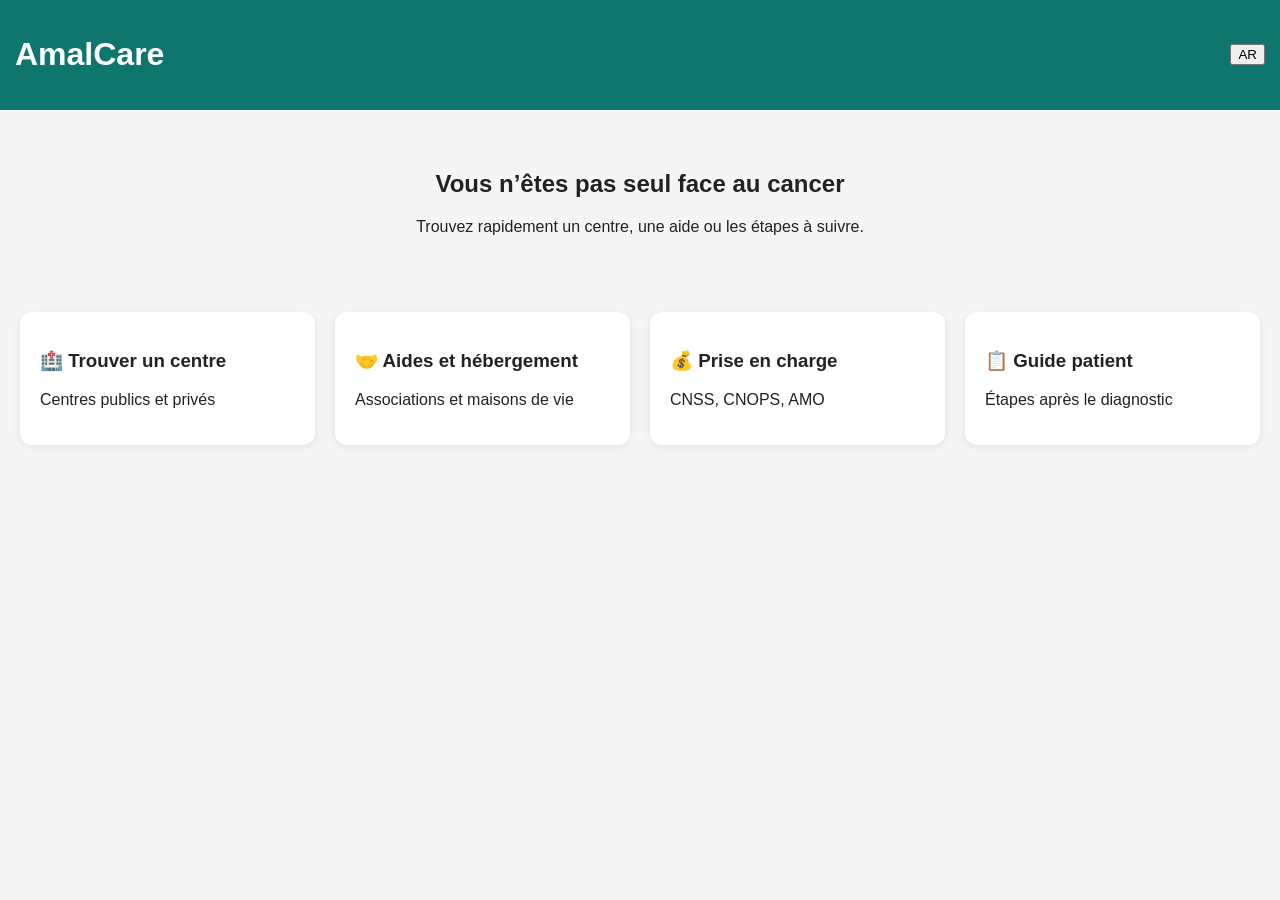
<file: index.html>
<!DOCTYPE html>
<html lang="fr">
<head>
<meta charset="UTF-8">
<meta name="viewport" content="width=device-width, initial-scale=1.0">
<title>AmalCare</title>
<link rel="stylesheet" href="css/style.css">
</head>
<body>

<header class="header">
<h1>AmalCare</h1>
<button id="lang-toggle">AR</button>
</header>

<section class="hero">
<h2 id="hero-title">Vous n’êtes pas seul face au cancer</h2>
<p id="hero-text">Trouvez rapidement un centre, une aide ou les étapes à suivre.</p>
</section>

<section class="main-actions">

<a href="centres.html" class="action-card">
<div>
<h3>🏥 Trouver un centre</h3>
<p>Centres publics et privés</p>
</div>
</a>

<a href="associations.html" class="action-card">
<div>
<h3>🤝 Aides et hébergement</h3>
<p>Associations et maisons de vie</p>
</div>
</a>

<a href="assurances.html" class="action-card">
<div>
<h3>💰 Prise en charge</h3>
<p>CNSS, CNOPS, AMO</p>
</div>
</a>

<a href="guide-patient.html" class="action-card">
<div>
<h3>📋 Guide patient</h3>
<p>Étapes après le diagnostic</p>
</div>
</a>

</section>

<script src="js/translations.js"></script>
<script src="js/app.js"></script>
</body>
</html>
</file>
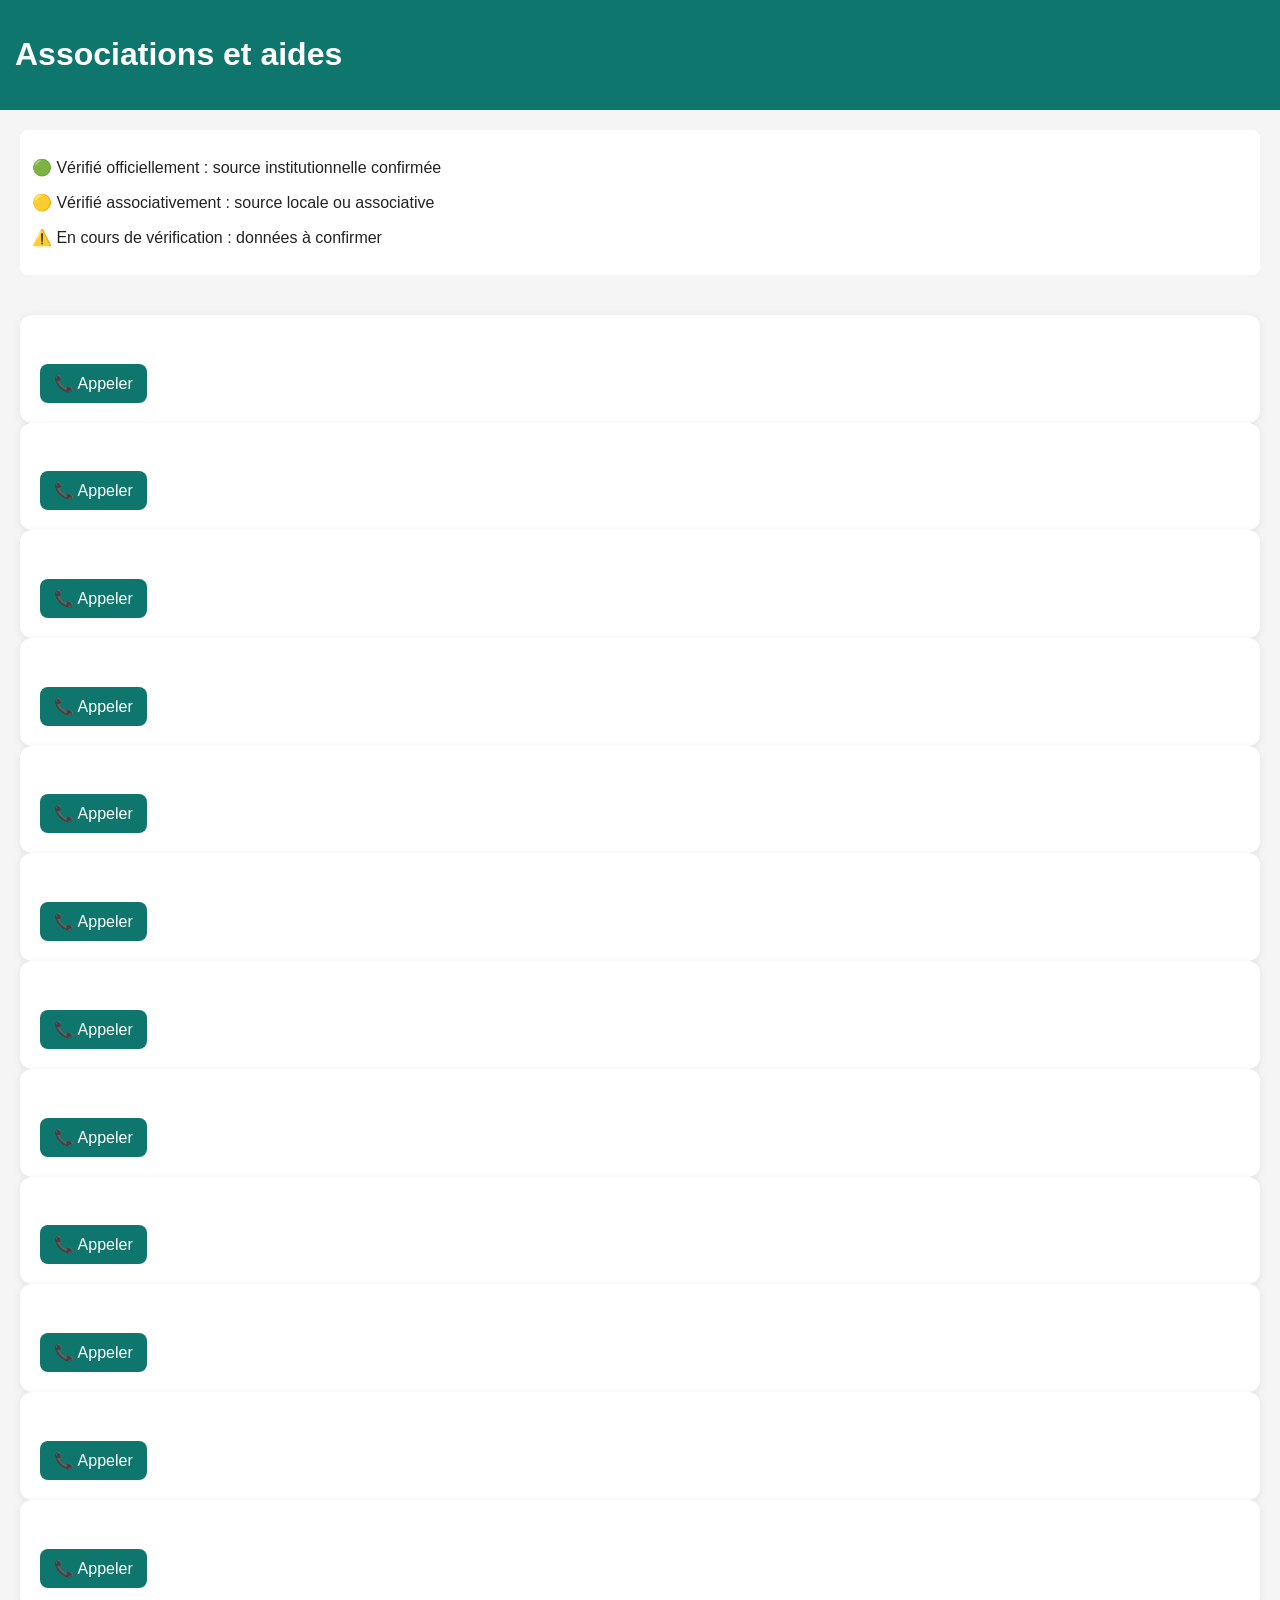
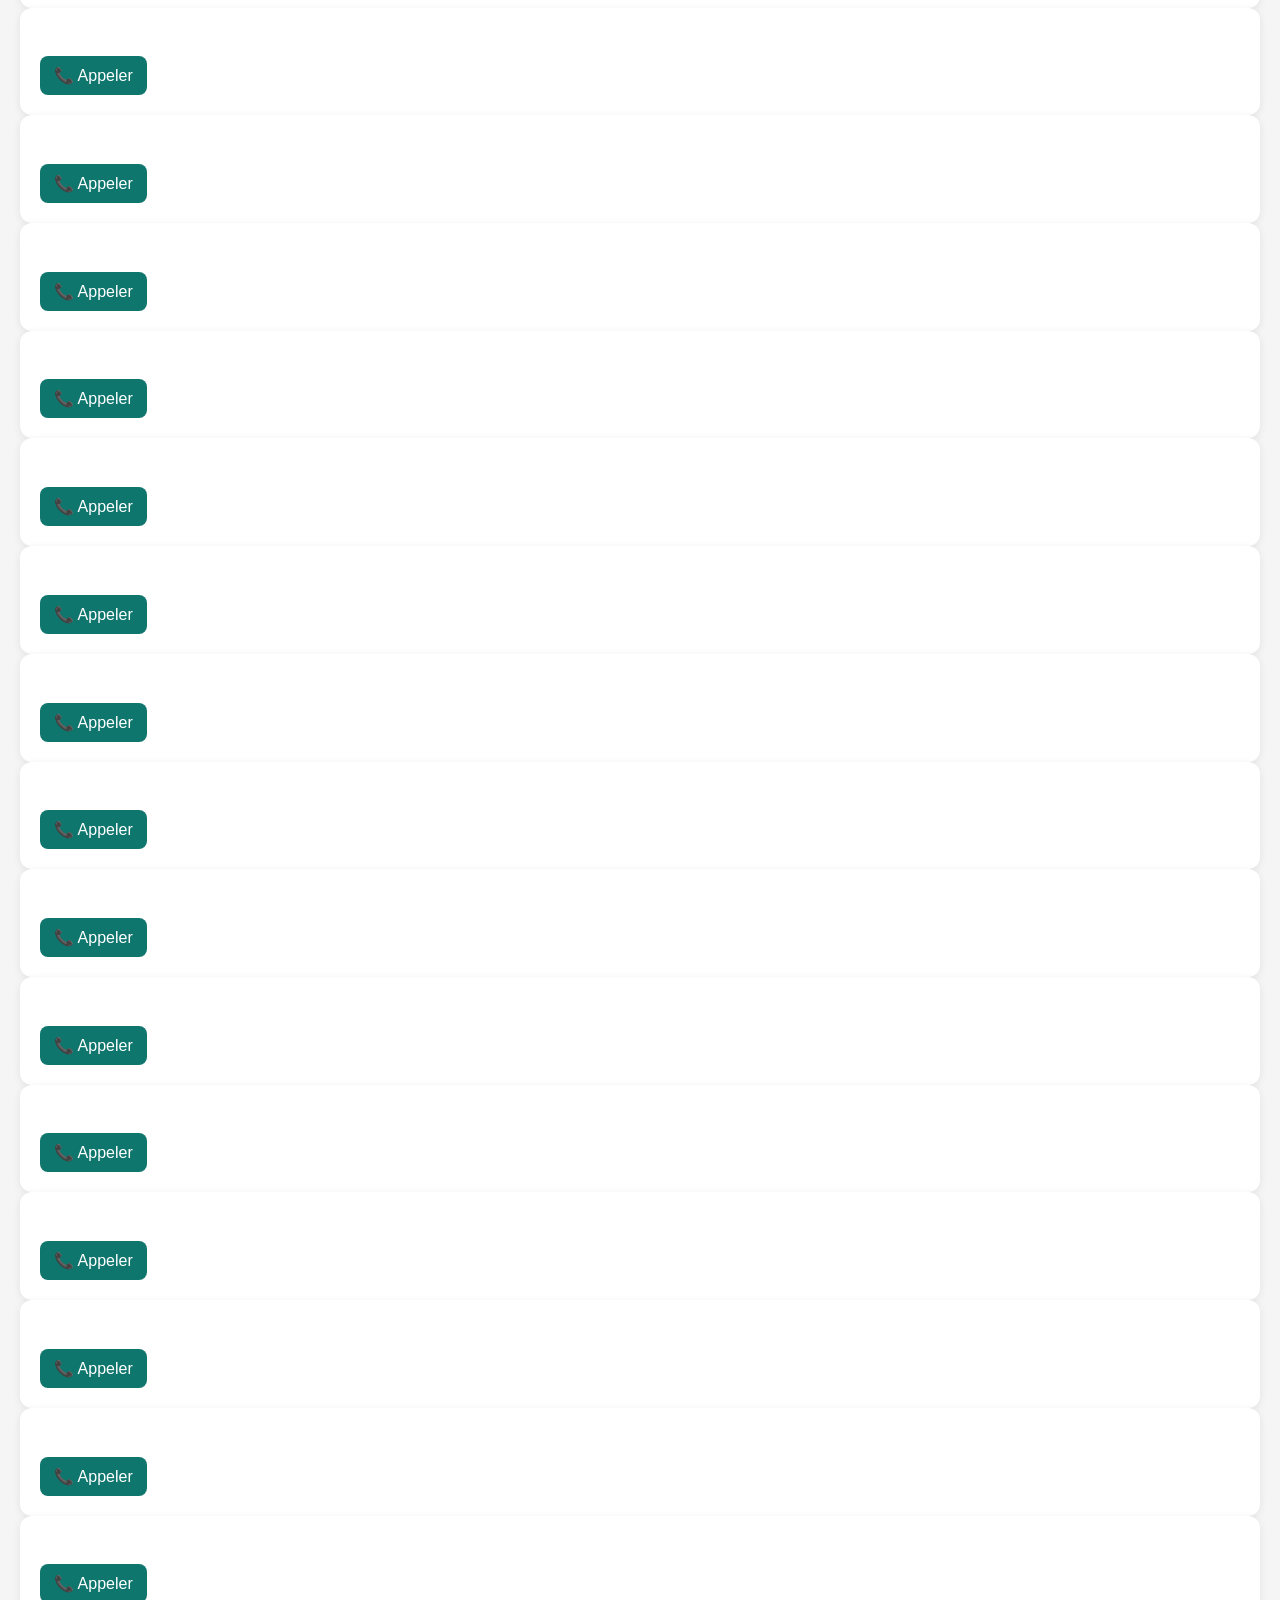
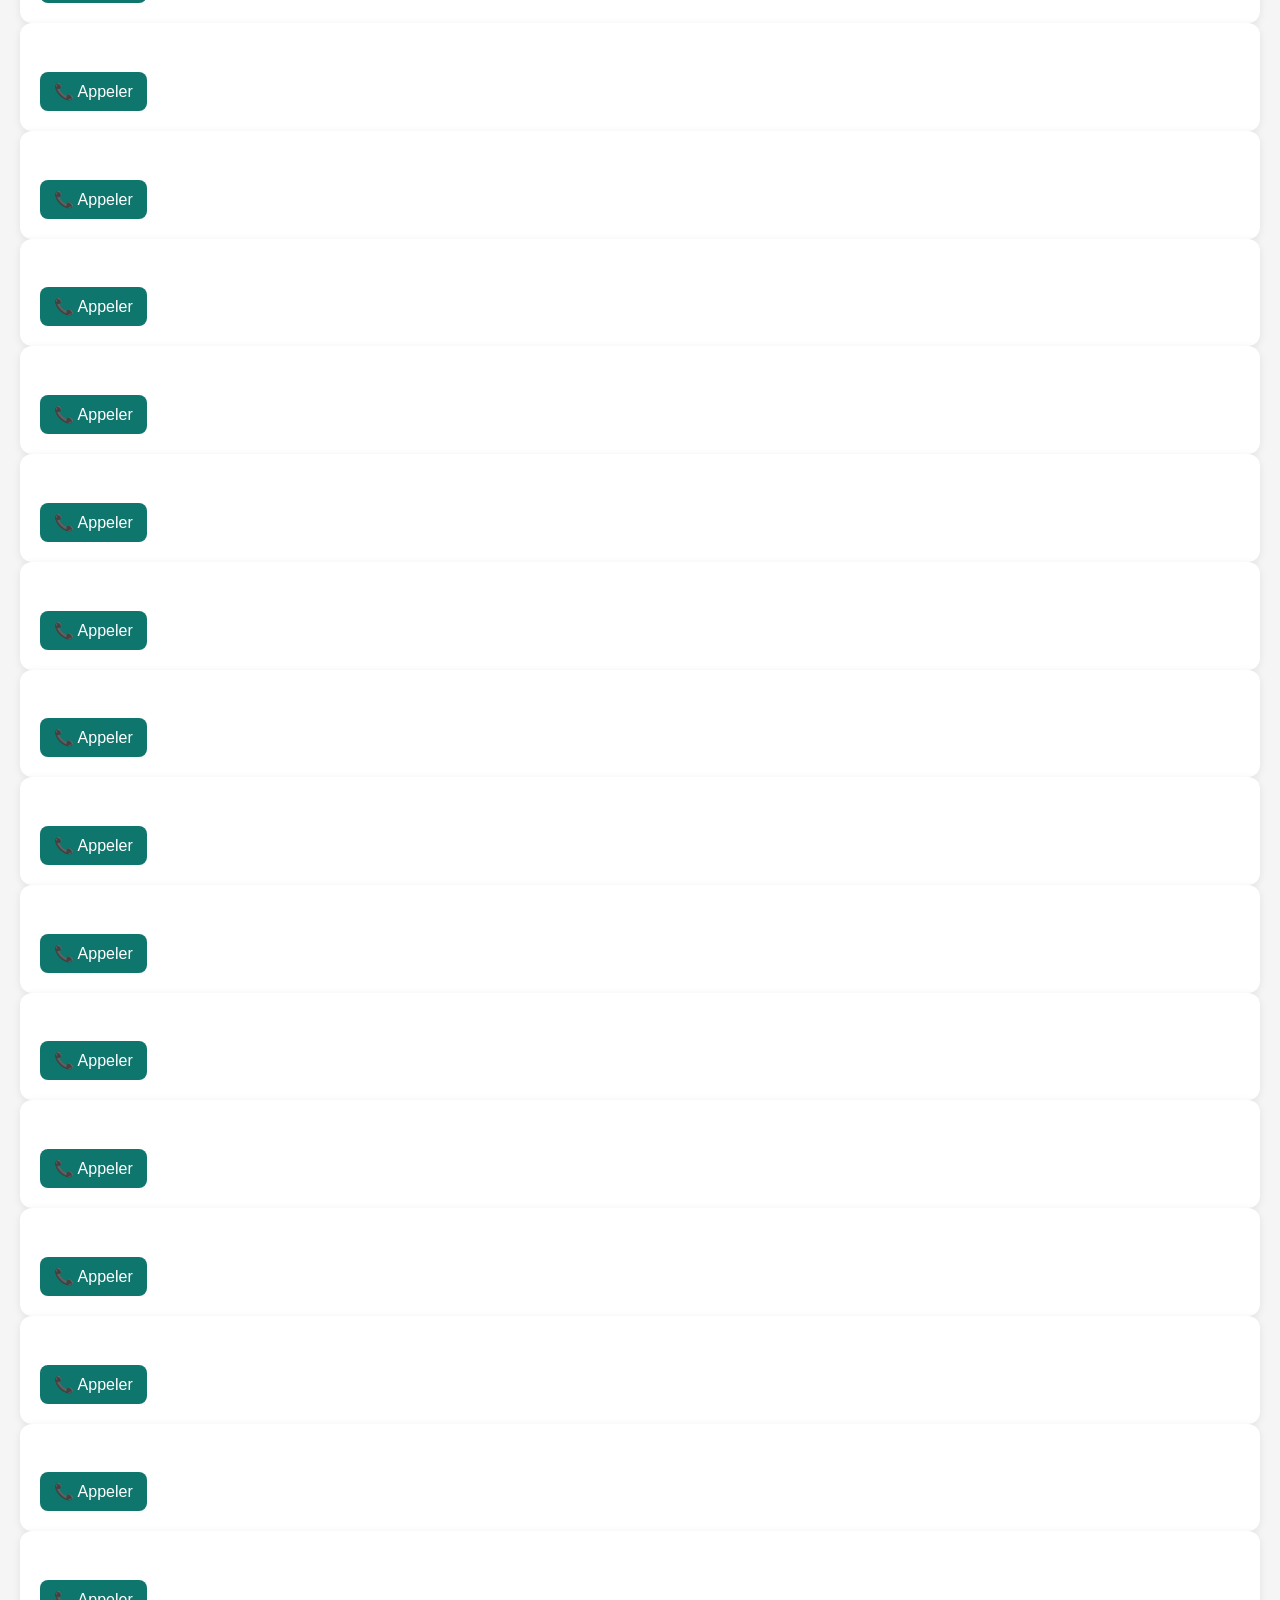
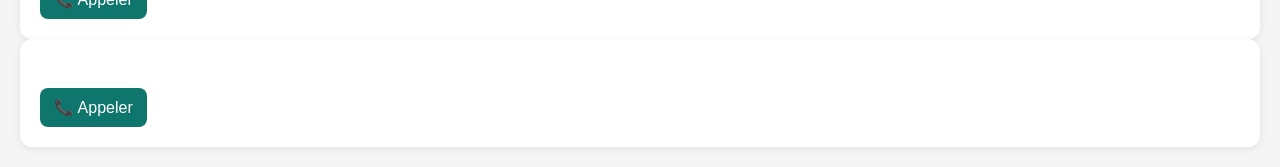
<file: associations.html>
<!DOCTYPE html>
<html lang="fr">
<head>
<meta charset="UTF-8">
<meta name="viewport" content="width=device-width, initial-scale=1.0">
<title>Associations</title>
<link rel="stylesheet" href="css/style.css">
</head>
<body>

<header class="header">
<h1>Associations et aides</h1>
</header>

<div class="tooltip-box">
<p>🟢 Vérifié officiellement : source institutionnelle confirmée</p>
<p>🟡 Vérifié associativement : source locale ou associative</p>
<p>⚠️ En cours de vérification : données à confirmer</p>
</div>

<div class="container">
<div id="associations-container"></div>
</div>

<script src="js/associations.js"></script>
</body>
</html>
</file>
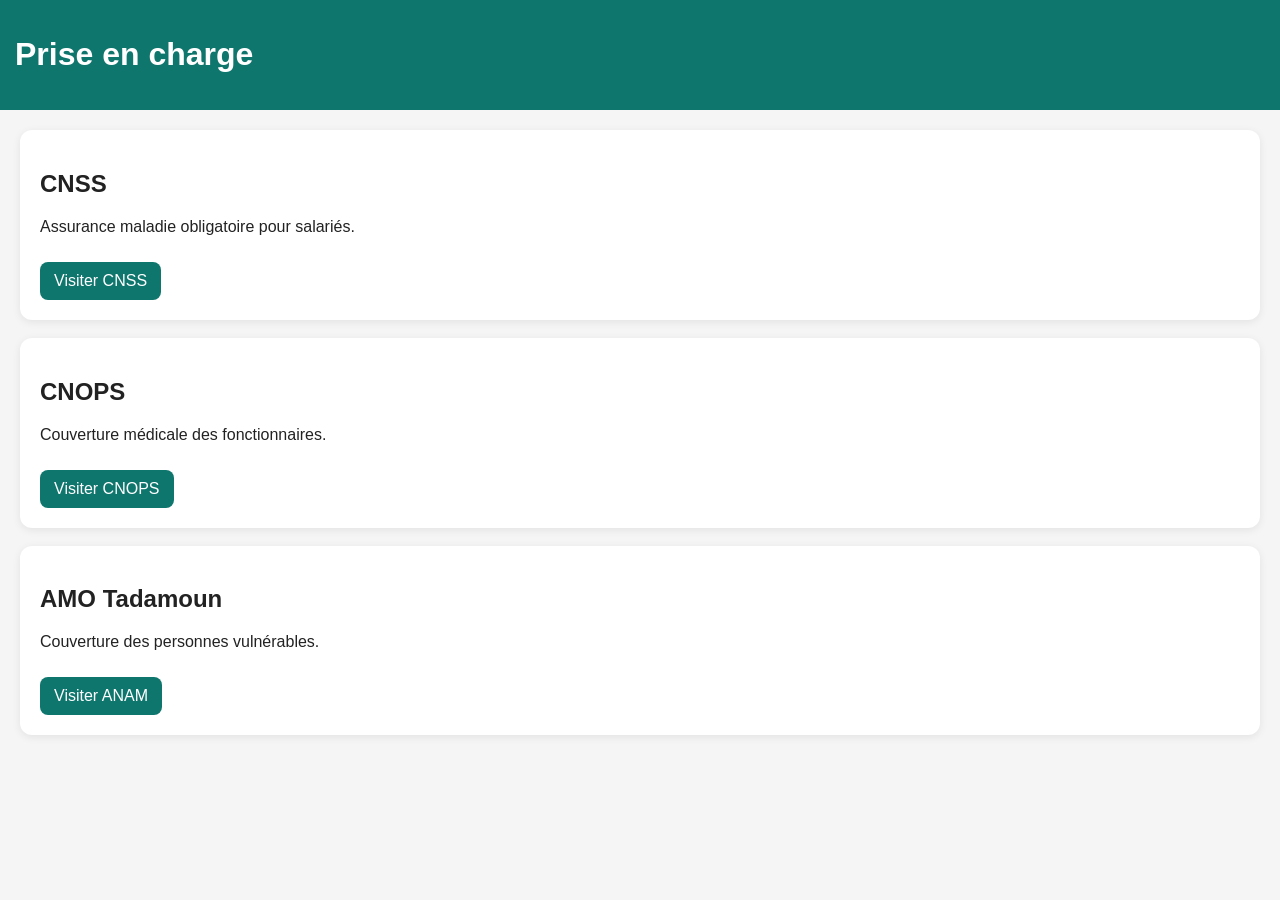
<file: assurances.html>
<!DOCTYPE html>
<html lang="fr">
<head>
<meta charset="UTF-8">
<meta name="viewport" content="width=device-width, initial-scale=1.0">
<title>Assurances</title>
<link rel="stylesheet" href="css/style.css">
</head>
<body>

<header class="header">
<h1>Prise en charge</h1>
</header>

<div class="container">

<div class="card">
<h2>CNSS</h2>
<p>Assurance maladie obligatoire pour salariés.</p>
<a class="map-btn" href="https://www.cnss.ma" target="_blank">Visiter CNSS</a>
</div>

<br>

<div class="card">
<h2>CNOPS</h2>
<p>Couverture médicale des fonctionnaires.</p>
<a class="map-btn" href="https://www.cnops.org.ma" target="_blank">Visiter CNOPS</a>
</div>

<br>

<div class="card">
<h2>AMO Tadamoun</h2>
<p>Couverture des personnes vulnérables.</p>
<a class="map-btn" href="https://www.anam.ma" target="_blank">Visiter ANAM</a>
</div>

</div>

</body>
</html>
</file>
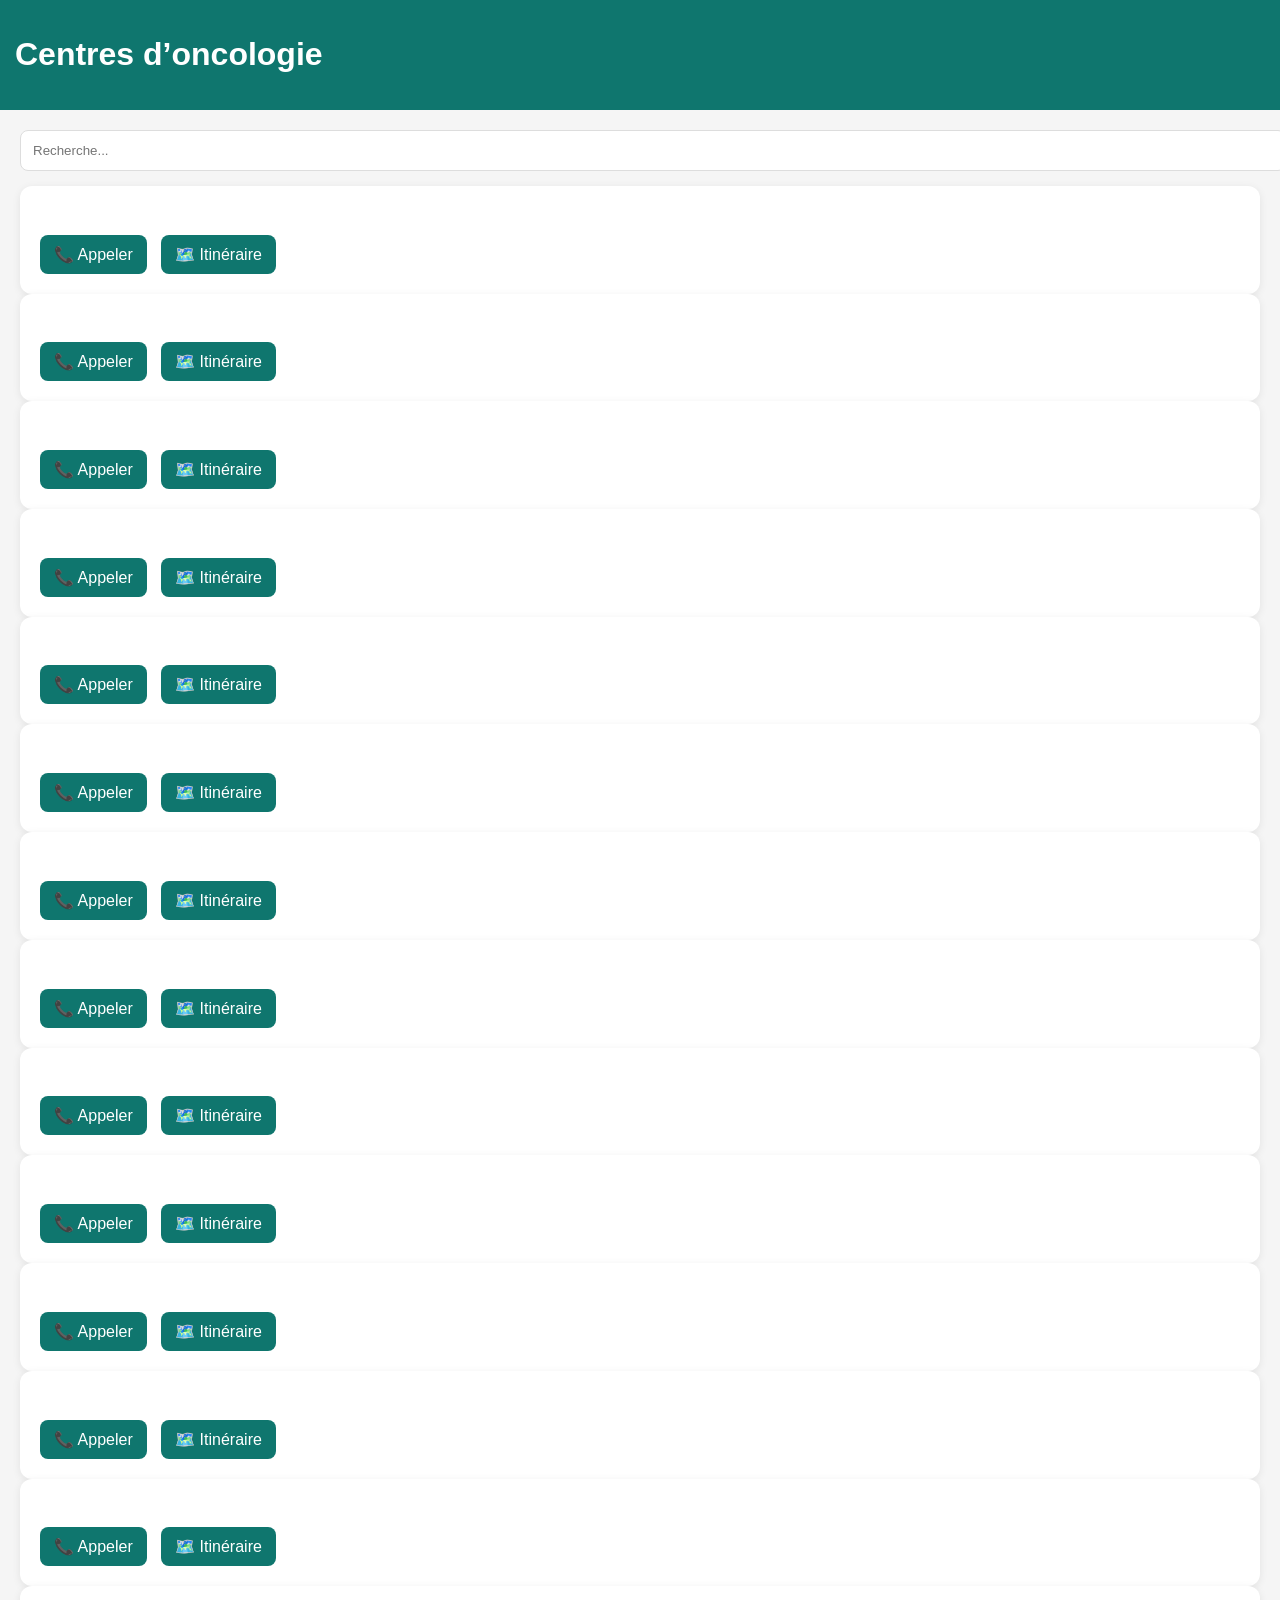
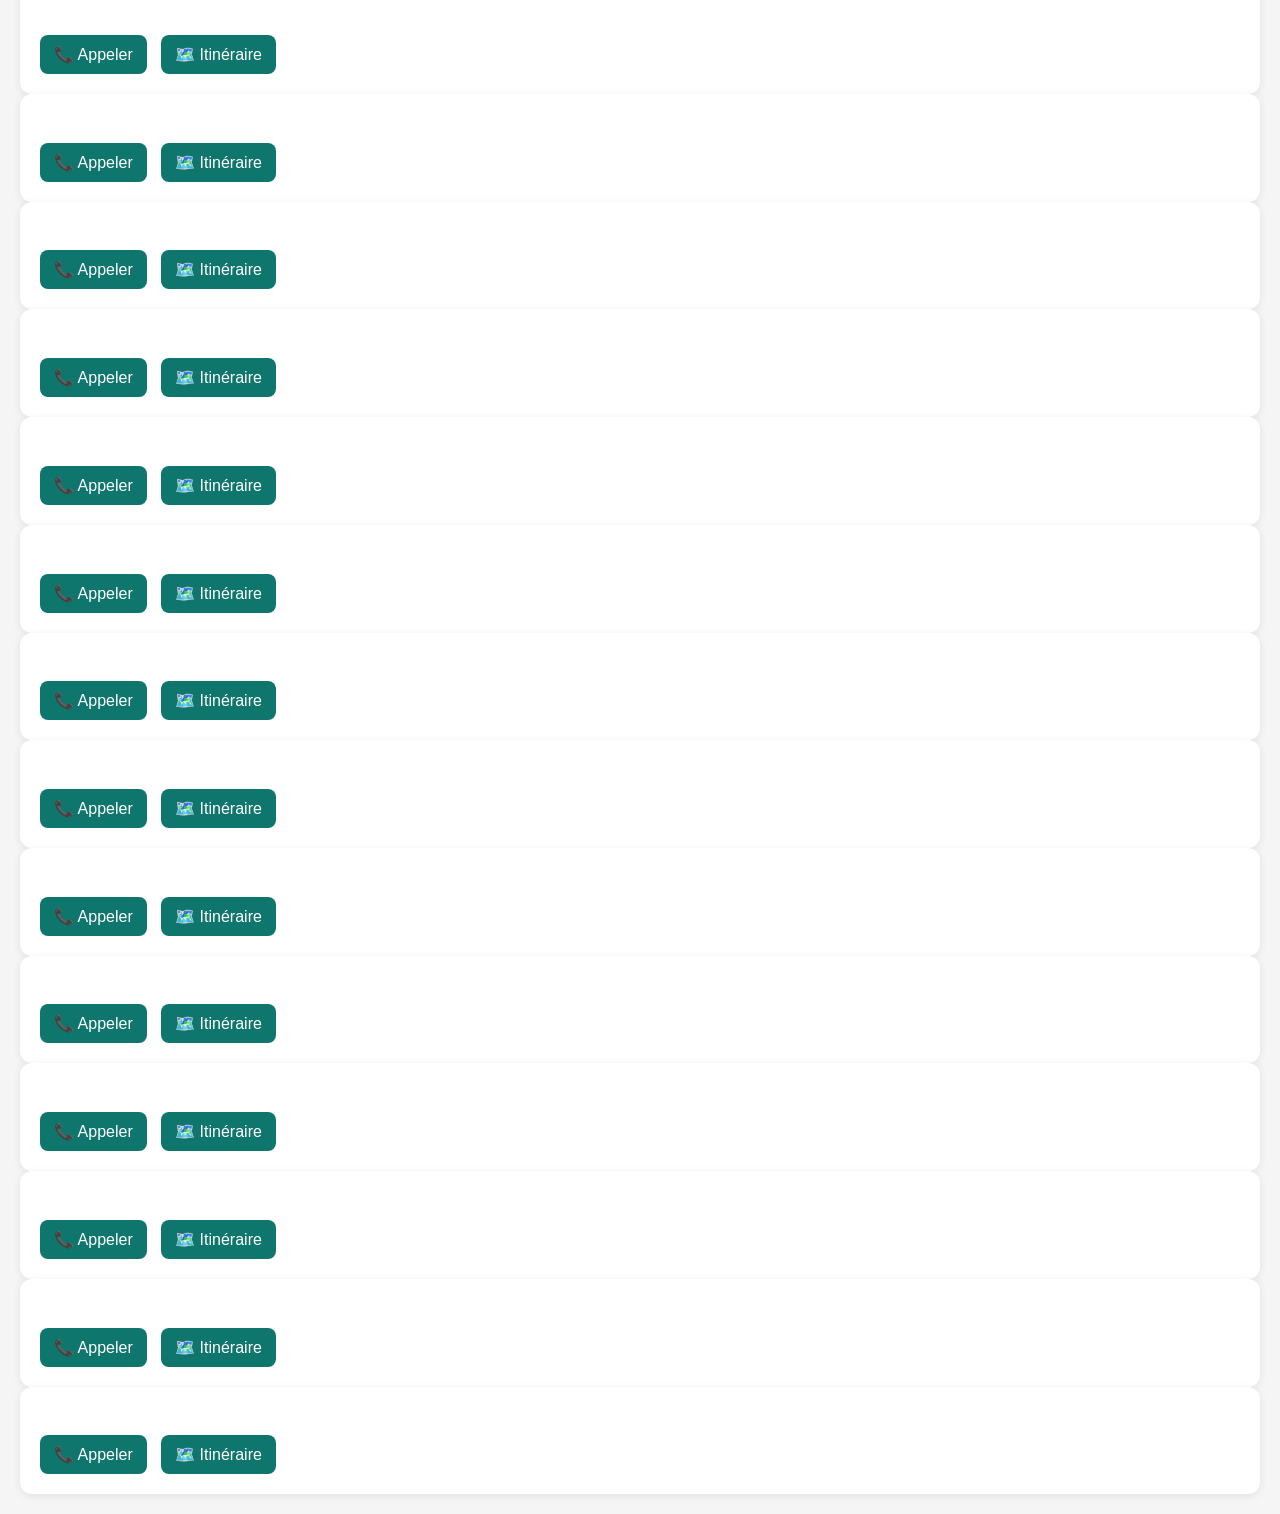
<file: centres.html>
<!DOCTYPE html>
<html lang="fr">
<head>
<meta charset="UTF-8">
<meta name="viewport" content="width=device-width, initial-scale=1.0">
<title>Centres</title>
<link rel="stylesheet" href="css/style.css">
</head>
<body>

<header class="header">
<h1>Centres d’oncologie</h1>
</header>

<div class="container">
<input type="text" placeholder="Recherche...">
<div id="centres-container"></div>
</div>

<script src="js/centres.js"></script>
</body>
</html>
</file>
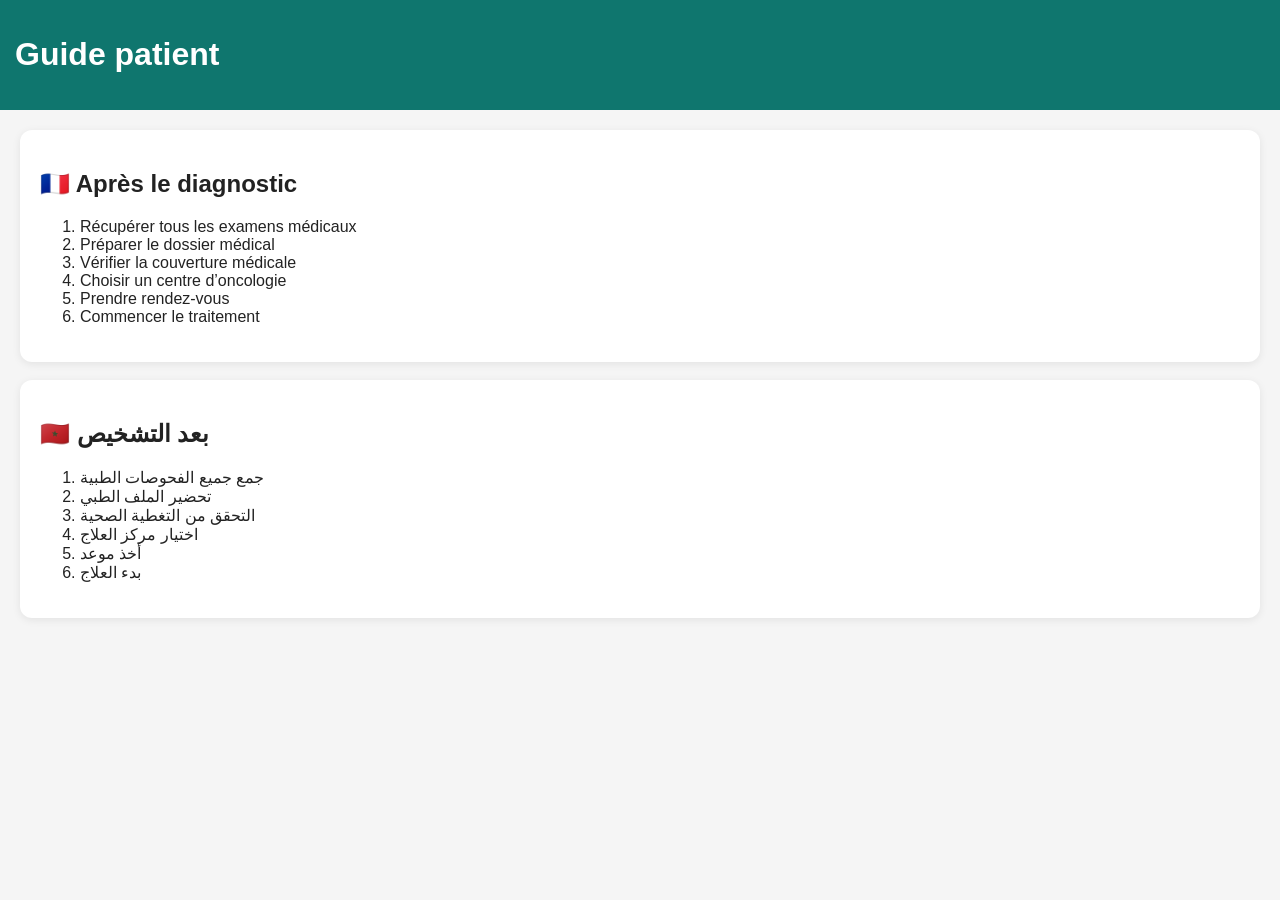
<file: guide-patient.html>
<!DOCTYPE html>
<html lang="fr">
<head>
<meta charset="UTF-8">
<meta name="viewport" content="width=device-width, initial-scale=1.0">
<title>Guide Patient</title>
<link rel="stylesheet" href="css/style.css">
</head>
<body>

<header class="header">
<h1>Guide patient</h1>
</header>

<div class="container">

<div class="card">
<h2>🇫🇷 Après le diagnostic</h2>
<ol>
<li>Récupérer tous les examens médicaux</li>
<li>Préparer le dossier médical</li>
<li>Vérifier la couverture médicale</li>
<li>Choisir un centre d’oncologie</li>
<li>Prendre rendez-vous</li>
<li>Commencer le traitement</li>
</ol>
</div>

<br>

<div class="card">
<h2>🇲🇦 بعد التشخيص</h2>
<ol>
<li>جمع جميع الفحوصات الطبية</li>
<li>تحضير الملف الطبي</li>
<li>التحقق من التغطية الصحية</li>
<li>اختيار مركز العلاج</li>
<li>أخذ موعد</li>
<li>بدء العلاج</li>
</ol>
</div>

</div>

</body>
</html>
</file>
<file: css/style.css>
body {
  font-family: Arial, sans-serif;
  margin: 0;
  background: #f5f5f5;
  color: #222;
}

.header {
  background: #0f766e;
  color: white;
  padding: 15px;
  display:flex;
  justify-content:space-between;
  align-items:center;
}

.hero {
  text-align:center;
  padding:40px 20px;
}

.main-actions {
  display:grid;
  grid-template-columns: repeat(auto-fit,minmax(250px,1fr));
  gap:20px;
  padding:20px;
}

.action-card {
  text-decoration:none;
  color:inherit;
}

.action-card div, .card {
  background:white;
  padding:20px;
  border-radius:12px;
  box-shadow:0 2px 8px rgba(0,0,0,0.08);
}

.action-card div:hover {
  transform:translateY(-5px);
  transition:0.3s;
}

.container {
  padding:20px;
}

input, select {
  width:100%;
  padding:12px;
  margin-bottom:15px;
  border-radius:8px;
  border:1px solid #ddd;
}

.call-btn, .map-btn {
  display:inline-block;
  margin-top:10px;
  margin-right:10px;
  background:#0f766e;
  color:white;
  padding:10px 14px;
  border-radius:8px;
  text-decoration:none;
}

.tooltip-box {
  background:white;
  padding:12px;
  margin:20px;
  border-radius:8px;
}

@media(max-width:768px){
  .main-actions{
    grid-template-columns:1fr;
  }
}
</file>
